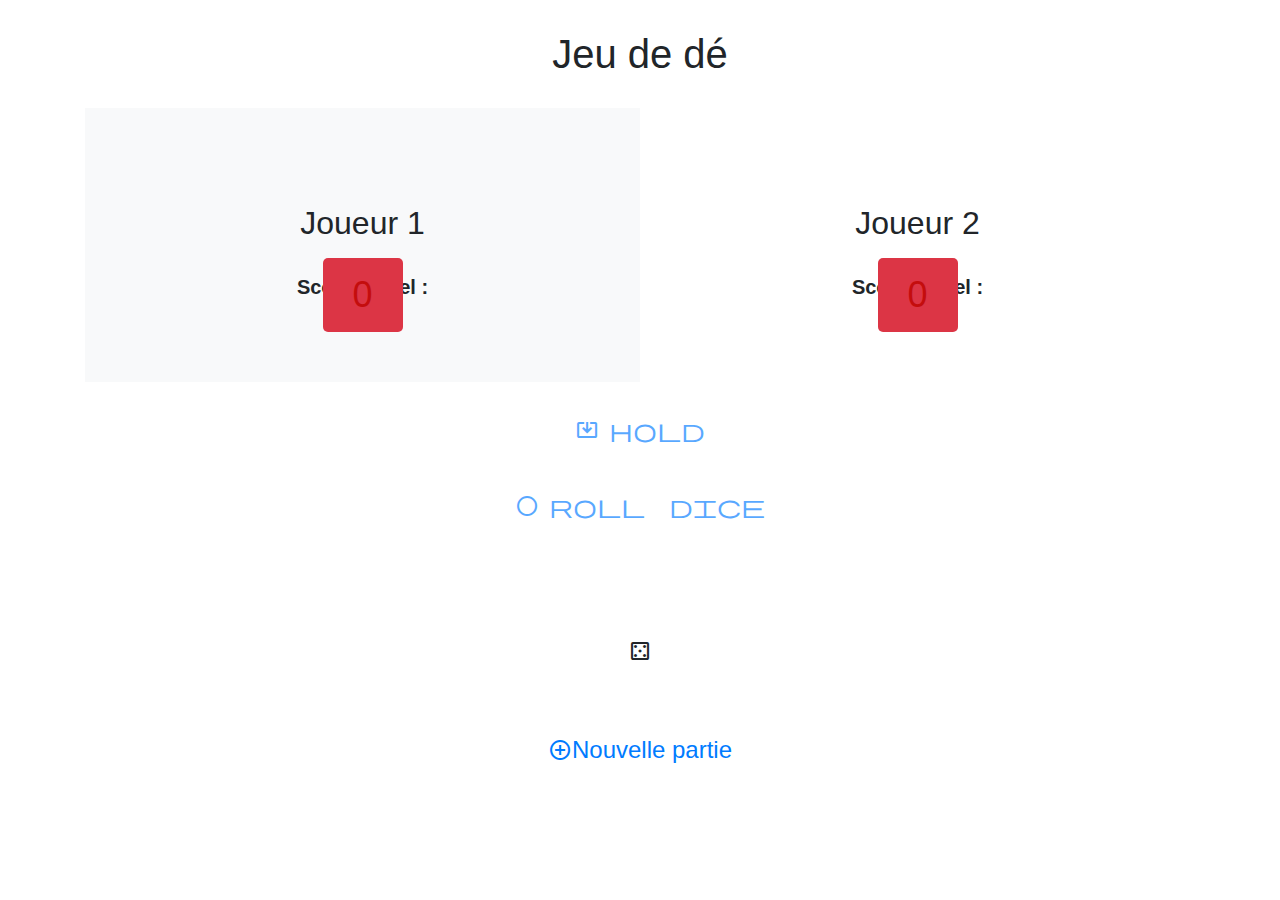
<file: dice/index.html>
<!DOCTYPE html>
<html lang="fr">
<head>
  <meta charset="UTF-8">
  <meta name="viewport" content="width=device-width, initial-scale=1.0">
  <title>Jeu de dé</title>
  <link rel="stylesheet" href="https://stackpath.bootstrapcdn.com/bootstrap/4.5.2/css/bootstrap.min.css">
  <link href="https://fonts.googleapis.com/css2?family=Material+Symbols+Outlined:opsz,wght,FILL,GRAD@48,400,0,0" rel="stylesheet">
  <link href="https://fonts.googleapis.com/css?family=Lato" rel="stylesheet">
  <link rel="stylesheet" href="style.css">
</head>
<body>
    <div class="container">
        <h1>Jeu de dé</h1>
      
        <div class="row">
          <div class="col-md-12 d-flex justify-content-center">
            <div class="player-box human-player">
              <h2>Joueur 1</h2>
              <div class="score-label"></div>
              <div class="score-value global-score" id="player1-global">0</div>
              <div class="score-label">Score actuel :</div>
              <div class="score-value current-score" id="player1-round">0</div>
            </div>
            <div class="player-box">
              <h2>Joueur 2</h2>
              <div class="score-label"></div>
              <div class="score-value global-score" id="player2-global">0</div>
              <div class="score-label">Score actuel :</div>
              <div class="score-value current-score" id="player2-round">0</div>
            </div>
          </div>
        </div>
      
        <div class="row">
          <div class="col-12">
            <button class="btn btn-hold" id="hold" disabled>
              <span class="material-symbols-outlined">system_update_alt</span>
              Hold
            </button>
            <button class="btn btn-roll" id="roll-dice" disabled>
              <span class="material-symbols-outlined">circle</span>
              Roll dice
            </button>
          </div>
        </div>
      
        <div class="row">
          <div class="col-12">
            <div class="dice">
              <span class="material-symbols-outlined">casino</span>
            </div>
          </div>
        </div>
      
        <div class="row">
          <div class="col-12 text-center">
            <button class="btn btn-new-game" onclick="location.reload()">
              <span class="material-symbols-outlined">add_circle</span> Nouvelle partie
            </button>
          </div>
        </div>
      </div>
    <script src="https://code.jquery.com/jquery-3.5.1.slim.min.js"></script>
    <script src="https://stackpath.bootstrapcdn.com/bootstrap/4.5.2/js/bootstrap.min.js"></script>
  </body>
  </html>

  <script src="https://code.jquery.com/jquery-3.5.1.slim.min.js"></script>
  <script src="https://stackpath.bootstrapcdn.com/bootstrap/4.5.2/js/bootstrap.min.js"></script>
</body>
</html>
</file>
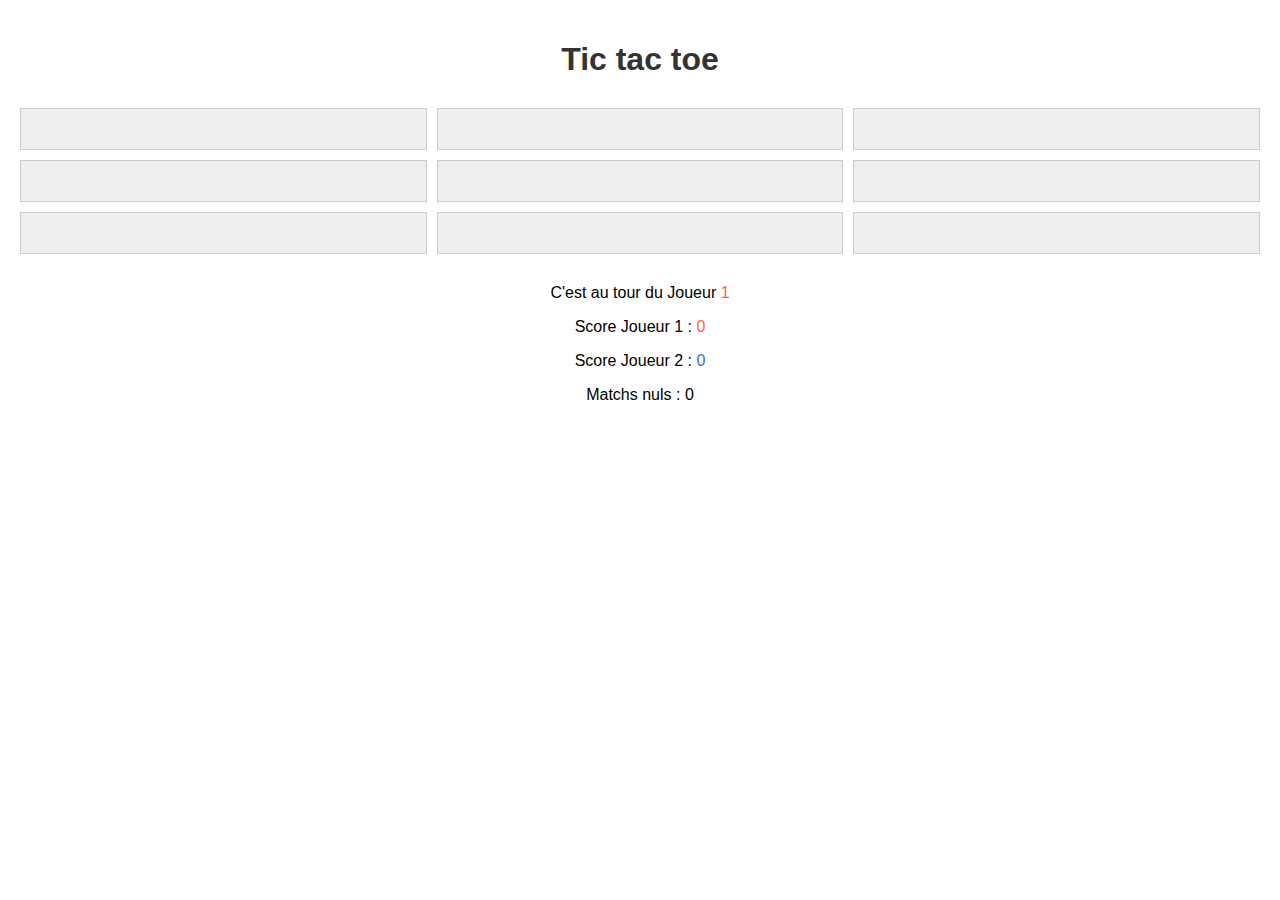
<file: tik-tak-toe/index.html>
<!DOCTYPE html>
<html lang="fr">
<head>
  <meta charset="UTF-8">
  <meta http-equiv="X-UA Comptatible" content"IE-edge">
  <meta name="viewport" content="width=device-width, initial-scale=1.0">
  <title>Tic tac toe</title>
  <link rel="stylesheet"  href="style.css">
</head>
<body>
<h1>Tic tac toe</h1>
<div id="grid"> 
<div id="c1" class="case"></div>
<div id="c2" class="case"></div>
<div id="c3" class="case"></div>
<div id="c4" class="case"></div>
<div id="c5" class="case"></div>
<div id="c6" class="case"></div>
<div id="c7" class="case"></div>
<div id="c8" class="case"></div>
<div id="c9" class="case"></div>
</div>
<div id="score">
  <p>C'est au tour du Joueur <span id="Joueur">1</span></p>
  <p>Score Joueur 1 : <span id="score1">0</span></p>
  <p>Score Joueur 2 : <span id="score2">0</span></p>
  <p>Matchs nuls : <span id="scorenul">0</span></p>
</div>
<script src="./app.js"></script>
</body>
</html>
</file>
<file: dice/style.css>
.container {
    margin-top: 30px;
  }
  
  h1 {
    text-align: center;
    margin-bottom: 30px;
  }
  
  .game-container {
    border: 2px solid #dc3545;
    border-radius: 4px;
    overflow: hidden;
  }
  
  .player-box {
    padding: 80px;
    position: relative;
    flex-grow: 1;
  }
  
  .player-box.human-player {
    background-color: #f8f9fa;
  }
  
  h2 {
    text-align: center;
    margin-top: 1rem;
  }
  
  .score-label {
    font-size: 20px;
    font-weight: bold;
    text-align: center;
    margin-top: 30px;
  }
  
  .score-value {
    font-size: 36px;
    text-align: center;
    padding: 10px;
    border-radius: 5px;
    position: absolute;
    top: 150px;
    left: 50%;
    transform: translateX(-50%);
    width: 80px;
  }
  
  .current-score {
    background-color: #dc3545;
    color: #c40d0d;
  }
  
  .global-score {
    background-color: #f8f9fa;
  }
  
  .btn {
    width: 100%;
    font-size: 24px;
    margin-top: 20px;
    text-align: center;
    padding: 10px;
    border-radius: 5px;
    cursor: pointer;
    background-color: transparent;
    border: none;
  }
  
  .btn-hold,
  .btn-roll {
    color: #007bff;
    font-family: 'Material Symbols Outlined', sans-serif;
    font-size: 24px;
    display: flex;
    align-items: center;
    justify-content: center;
  }
  
  .btn-hold .material-symbols-outlined,
  .btn-roll .material-symbols-outlined {
    margin-right: 10px;
  }
  
  .dice {
    margin: 0 auto;
    text-align: center;
    font-size: 72px;
    margin-top: 50px;
  }
  
  .btn-new-game {
    background-color: transparent;
    color: #007bff;
    font-size: 24px;
    display: flex;
    align-items: center;
    justify-content: center;
    margin-top: 30px;
    cursor: pointer;
    border: none;
  }
</file>
<file: tik-tak-toe/style.css>
body {
    font-family: Arial, sans-serif;
    margin: 0;
    padding: 20px;
    text-align: center;
  }
  
  h1 {
    color: #333;
  }
  
  #grid {
    display: grid;
    grid-template-columns: repeat(3, 1fr);
    grid-gap: 10px;
    margin-top: 30px;
  }
  
  .case {
    background-color: #eee;
    border: 1px solid #ccc;
    cursor: pointer;
    font-size: 48px;
    padding: 20px;
    text-align: center;
  }
  
  #score {
    margin-top: 30px;
  }
  
  #Joueur {
    color: #ff6347;
  }
  
  #score1 {
    color: #ff6347;
  }
  
  #score2 {
    color: #4169e1;
  }
  
  /* Style pour le message de fin de partie */
  .alert {
    margin-top: 20px;
    font-weight: bold;
  }
  
  .alert-winner {
    color: #ff6347;
  }
  
  .alert-draw {
    color: #4169e1;
  }
</file>
